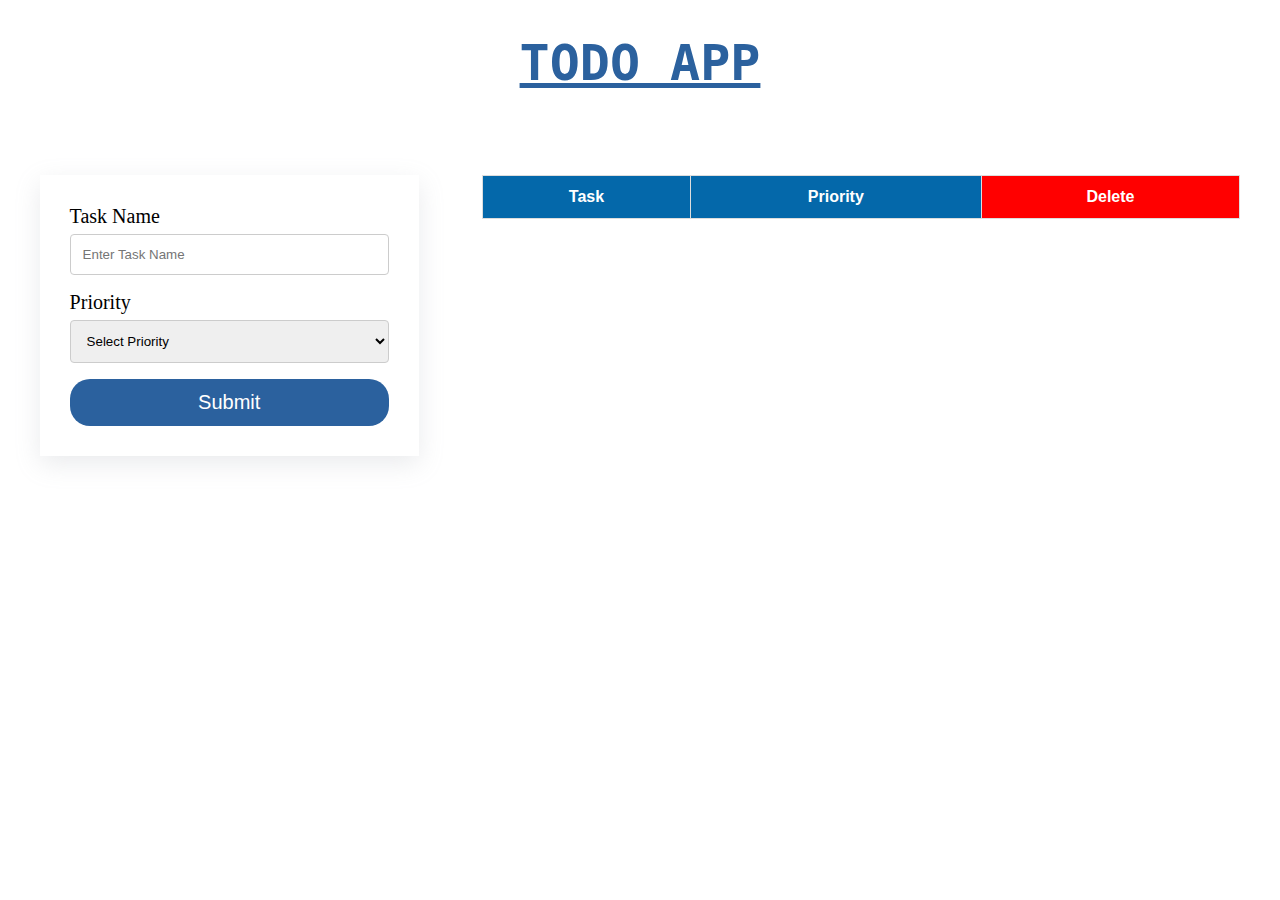
<file: LocalStorage/Index.html>
<!DOCTYPE html>
<html lang="en">
  <head>
    <meta charset="UTF-8" />
    <meta http-equiv="X-UA-Compatible" content="IE=edge" />
    <meta name="viewport" content="width=device-width, initial-scale=1.0" />
    <title>U2C3</title>
    <link rel="stylesheet" href="Style.css" />
  </head>
  <body>
    <!-- Dont make any changes here -->
    <h1>TODO App</h1>

    <div>
      <!-- ***** We are using form here  ****  -->
      <form id="form">
        <label for="">Task Name</label><br />
        <input id="task" type="text" placeholder="Enter Task Name" /><br />
        <label for="">Priority </label><br />
        <select id="priority">
          <option value="">Select Priority</option>
          <option value="High">High</option>
          <option value="Low">Low</option>
        </select>
        <br>
        <input type="submit" />
      </form>
      <table>
        <!-- Dont change order of columns -->
        <thead>
          <tr>
            <th>Task</th>
            <th>Priority</th>
            <th style="background-color: red;">Delete</th>
          </tr>
        </thead>
        <tbody>
        <!-- Append your output to tbody -->
        </tbody>
      </table>
    </div>

    <script src="Script.js"></script>
  </body>
</html>
</file>
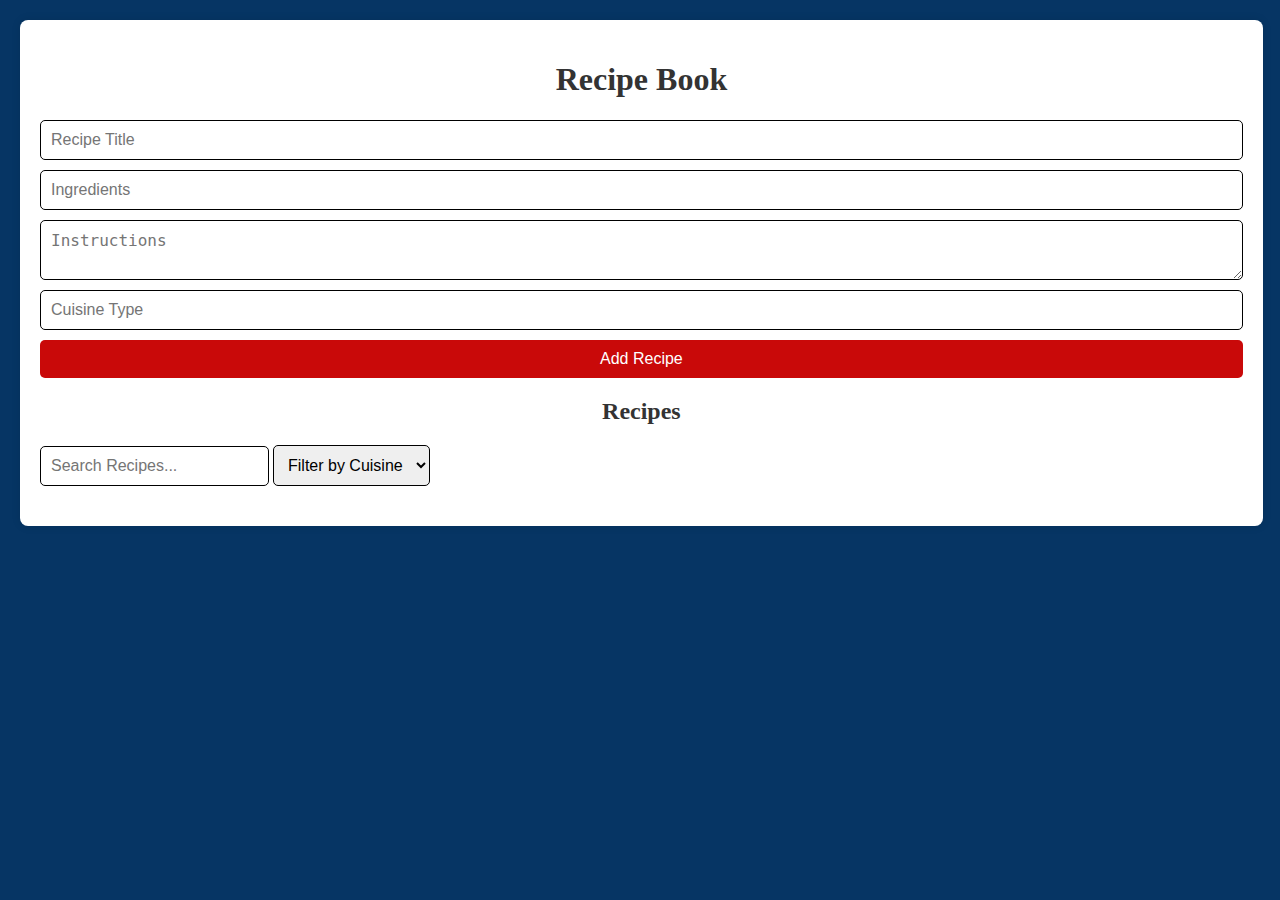
<file: Practical Exam-2/index.html>
<!DOCTYPE html>
<html lang="en">
<head>
    <meta charset="UTF-8">
    <meta name="viewport" content="width=device-width, initial-scale=1.0">
    <title>Document</title>
    <link rel="stylesheet" href="style.css">
</head>
<body>
    <div class="container">

        <h1>Recipe Book</h1>
        <form id="recipeForm">
            <input type="text" id="title" placeholder="Recipe Title" required>
            <input type="text" id="ingredients" placeholder="Ingredients" required>
            <textarea id="instructions" placeholder="Instructions"></textarea>
            <input type="text" id="cuisine" placeholder="Cuisine Type">
            <button type="submit">Add Recipe</button>
        </form>
        
        <h2>Recipes</h2>
        <input type="text" id="search" placeholder="Search Recipes..." onkeyup="searchRecipes()">
        <select id="filter" onchange="filterRecipes()">
            <option value="">Filter by Cuisine</option>
        </select>
        <div id="recipesList"></div>
    </div>
    
    <script src="script.js"></script>
</body>
</html>
</file>
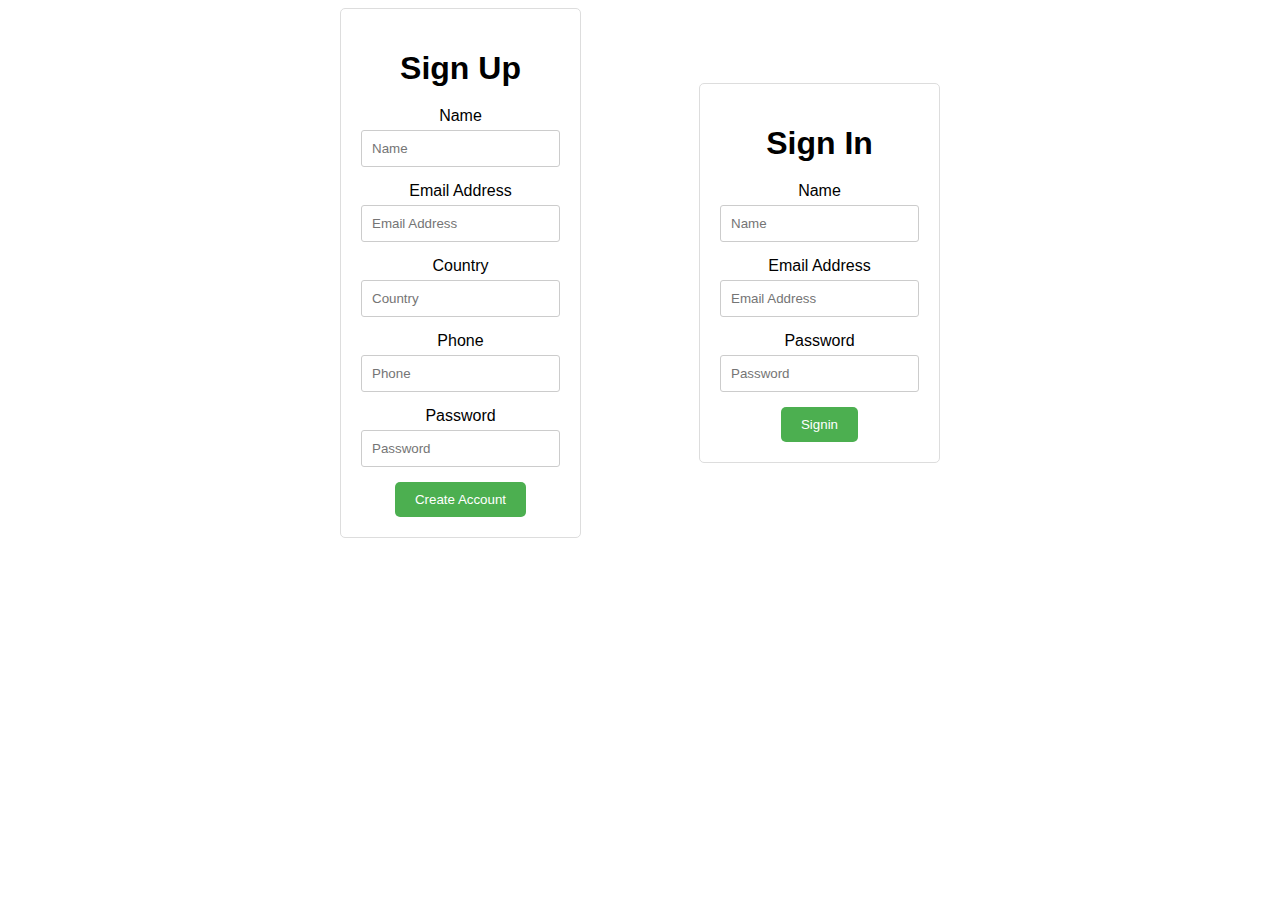
<file: DOM-assignment-1/Task 1/index.html>
<!DOCTYPE html>
<html lang="en">
<head>
    <meta charset="UTF-8">
    <meta name="viewport" content="width=device-width, initial-scale=1.0">
    <title>Signup & Signin Forms</title>
    <link rel="stylesheet" href="styles.css">
</head>
<body>
    <div class="container">
        <form id="signup" class="form">
            <h1>Sign Up</h1>
            <div class="input-group">
                <label for="name">Name</label>
                <input type="text" id="name" name="name" placeholder="Name">
            </div>
            <div class="input-group">
                <label for="email">Email Address</label>
                <input type="email" id="email" name="email" placeholder="Email Address">
            </div>
            <div class="input-group">
                <label for="country">Country</label>
                <input type="text" id="country" name="country" placeholder="Country">
            </div>
            <div class="input-group">
                <label for="phone">Phone</label>
                <input type="tel" id="phone" name="phone" placeholder="Phone">
            </div>
            <div class="input-group">
                <label for="password">Password</label>
                <input type="password" id="password" name="password" placeholder="Password">
            </div>
            <button type="submit">Create Account</button>
        </form>

        <form id="signin" class="form">
            <h1>Sign In</h1>
            <div class="input-group">
                <label for="signin-name">Name</label>
                <input type="text" id="signin-name" name="username" placeholder="Name">
            </div>
            <div class="input-group">
                <label for="signin-email">Email Address</label>
                <input type="email" id="signin-email" name="email" placeholder="Email Address">
            </div>
            <div class="input-group">
                <label for="signin-password">Password</label>
                <input type="password" id="signin-password" name="password" placeholder="Password">
            </div>
            <button type="submit">Signin</button>
        </form>
    </div>
    </body>
    <script src="index.js"></script>
</html>
</file>
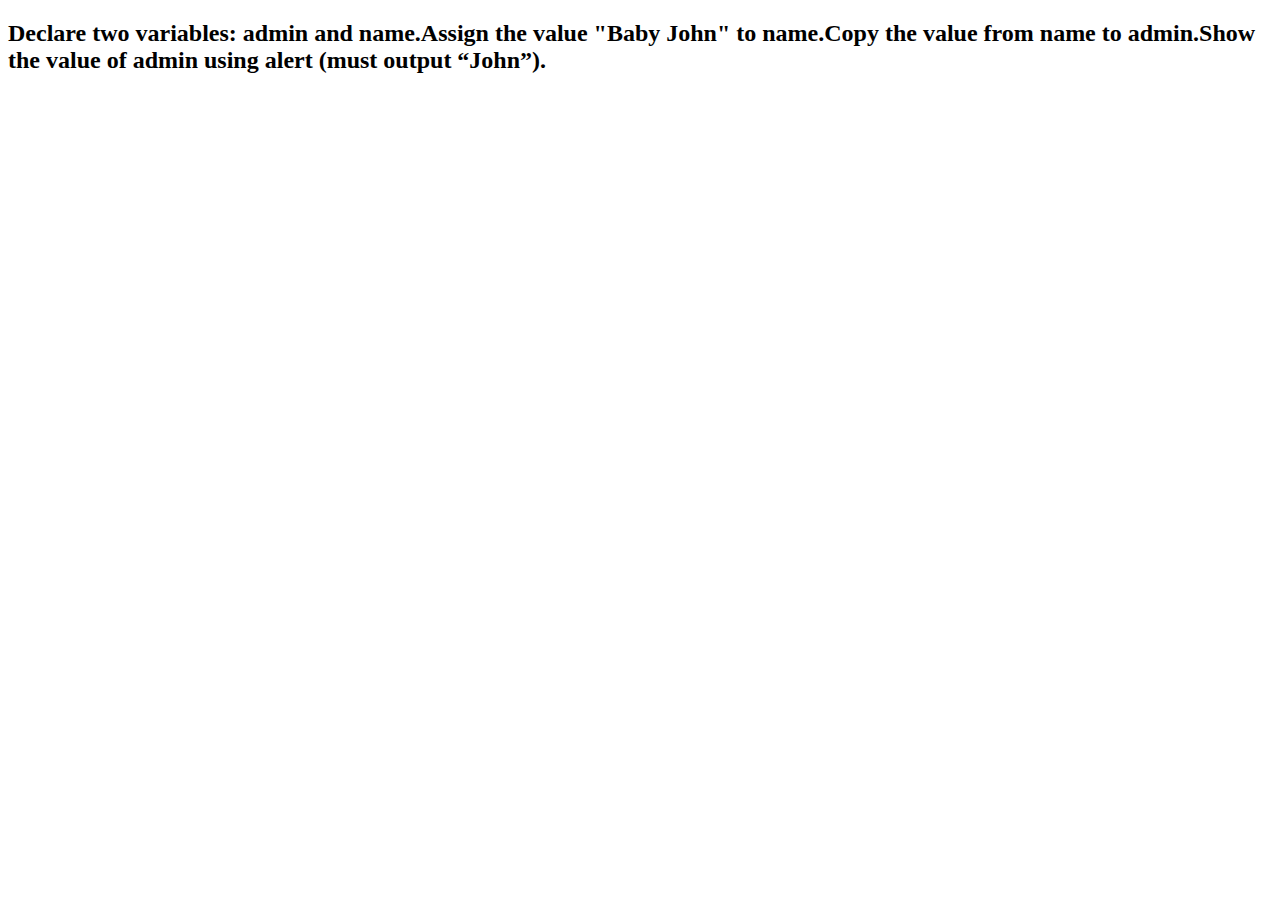
<file: 22 Questions/Q11.html>
<!DOCTYPE html>
<html lang="en">

<head>
    <meta charset="UTF-8">
    <meta name="viewport" content="width=device-width, initial-scale=1.0">
    <title>Document</title>
</head>

<body>
    <h2>Declare two variables: admin and name.Assign the value "Baby John" to name.Copy the value from name to
        admin.Show the value of admin using alert (must output “John”).</h2>
</body>
<script src="Q11.js"></script>

</html>
</file>
<file: LocalStorage/Style.css>
div {
    display: flex;
    justify-content: space-around;
  }
  form {
    margin: 0 auto;
    margin-top: 50px;
    width: 30%;
    box-shadow: rgba(149, 157, 165, 0.2) 0px 8px 24px;
    padding: 30px;
  }
  
  
  
  label {
    font-size: 20px;
  }
  
  table {
    font-family: Arial, Helvetica, sans-serif;
    border-collapse: collapse;
    width: 60%;
    margin: auto;
    margin-top: 50px;
    text-align: center;
  }
  
  table td,
  table th {
    border: 1px solid #ddd;
    padding: 8px;
    text-align: center;
  }
  
  table tr:nth-child(even) {
    background-color: #8caacf;
  }
  
  table tr:hover {
    background-color: #ddd;
  }
  
  table th {
    padding-top: 12px;
    padding-bottom: 12px;
    text-align: left;
    background-color: #0468aa;
    color: white;
    text-align: center;
  }
  
  * {
    box-sizing: border-box;
  }
  
  input[type="text"],
  select,
  textarea {
    width: 100%;
    padding: 12px;
    border: 1px solid #ccc;
    border-radius: 4px;
    box-sizing: border-box;
    margin-top: 6px;
    margin-bottom: 16px;
    resize: vertical;
  }
  
  input[type="submit"] {
    background-color: #2b619e;
    color: white;
    padding: 12px 20px;
    border: none;
    border-radius: 20px;
    cursor: pointer;
    width: 100%;
    font-size: 20px;
  }
  
  input[type="submit"]:hover {
    background-color: #3973b6;
  }
  
  h1 {
    text-align: center;
    font-size: 50px;
    text-transform: uppercase;
    font-family: monospace;
    color: #2b619e;
    text-decoration: underline;
  }
</file>
<file: Practical Exam-2/style.css>
body {
    margin: 20px;
    background-color: #063564;
    color: #333;
}

.container {
    width: 97%;
    margin: 0 auto;
    background: white;
    padding: 20px;
    border-radius: 8px;
    box-shadow: 0 0 10px rgba(0, 0, 0, 0.1);
}

h1,
h2 {
    text-align: center;
    border: 2px #200404;
}

form {
    display: flex;
    flex-direction: column;
    gap: 10px;
}

input,
textarea,
select,
button {
    padding: 10px;
    border: 1px solid #000000;
    border-radius: 5px;
    font-size: 16px;
}

button {
    background-color: #c90909;
    color: white;
    cursor: pointer;
    border: none;
}

button:hover {
    background-color: #200404;
}

#recipesList {
    margin-top: 20px;
}

.recipe {
    border: 1px solid #ddd;
    padding: 10px;
    margin: 10px;
    border-radius: 5px;
    background-color: #fff;
}

.recipe h3 {
    margin: 0;
}

.recipe button {
    margin-top: 10px;
    padding: 5px 10px;
    background-color: #dc3545;
    color: white;
    border: none;
    cursor: pointer;
    border-radius: 3px;
}

.recipe button:hover {
    background-color: #c82333;
}
</file>
<file: DOM-assignment-1/Task 1/styles.css>
body {
    font-family: sans-serif;
}

.container {
    display: flex;
    justify-content: space-between;
    align-items: center;
    width: 600px;
    margin: 0 auto;
}

.form {
    padding: 20px;
    border: 1px solid #ddd;
    border-radius: 5px;
    text-align: center;
}

.form h1 {
    margin-bottom: 20px;
}

.input-group {
    margin-bottom: 15px;
}

.input-group label {
    display: block;
    margin-bottom: 5px;
}

.input-group input {
    width: 100%;
    padding: 10px;
    border: 1px solid #ccc;
    border-radius: 3px;
    box-sizing: border-box;
}

.form button {
    background-color: #4CAF50;
    color: white;
    padding: 10px 20px;
    border: none;
    border-radius: 5px;
    cursor: pointer;
}

.form button:hover {
    background-color: #3e8e41;
}
</file>
